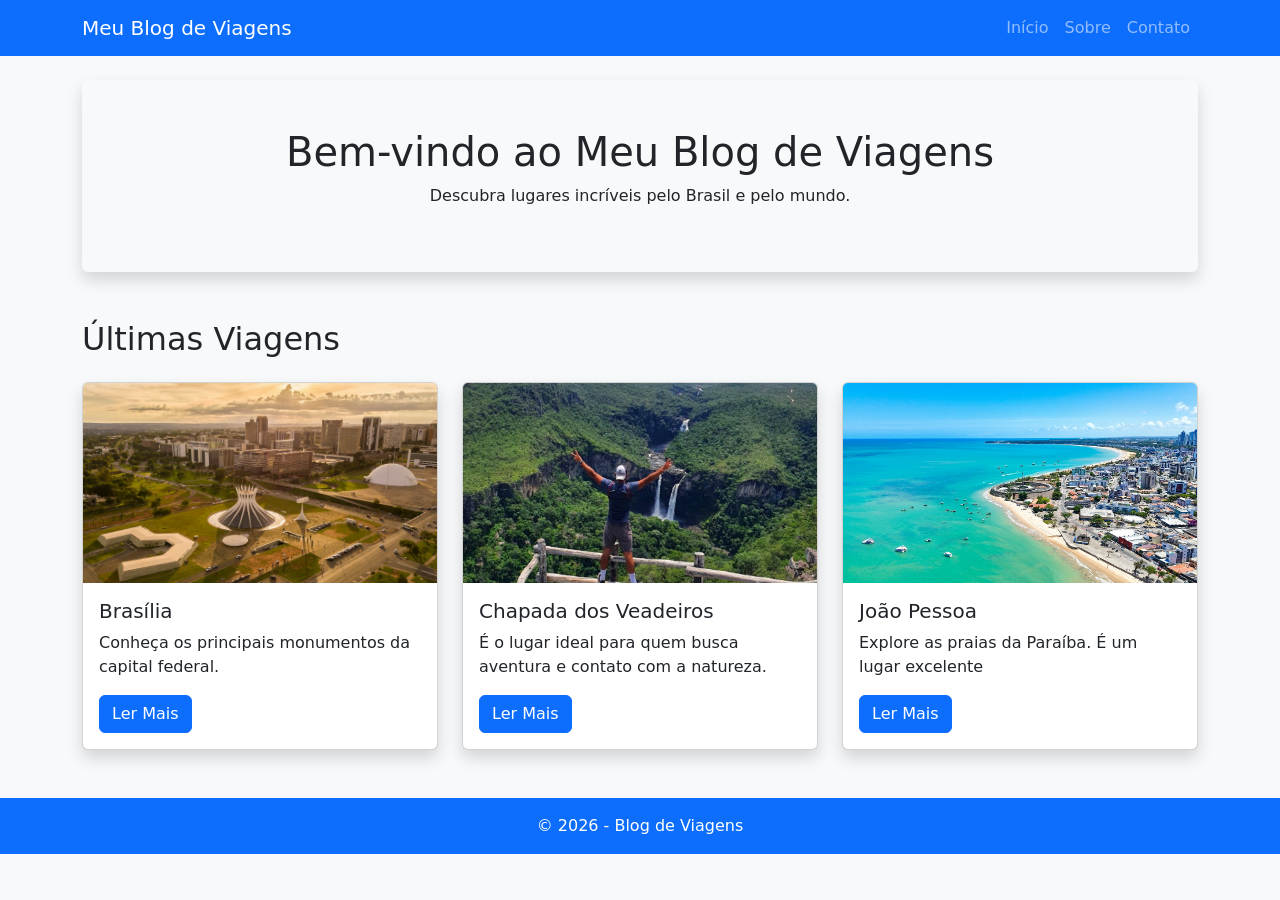
<file: index.html>
<!DOCTYPE html>
<html lang="pt-BR">
<head>
    <meta charset="UTF-8">
    <meta name="viewport" content="width=device-width, initial-scale=1.0">
    <title>Blog de Viagens</title>

    <link href="https://cdn.jsdelivr.net/npm/bootstrap@5.3.3/dist/css/bootstrap.min.css" rel="stylesheet">

    <link rel="stylesheet" href="css/estilo.css">
</head>
<body>

    <!-- Menu -->
    <nav class="navbar navbar-expand-lg navbar-dark bg-primary">
        <div class="container">
            <a class="navbar-brand" href="#">Meu Blog de Viagens</a>

            <button class="navbar-toggler" data-bs-toggle="collapse"
                data-bs-target="#menu">
                <span class="navbar-toggler-icon"></span>
            </button>

            <div class="collapse navbar-collapse" id="menu">
                <ul class="navbar-nav ms-auto">
                    <li class="nav-item">
                        <a class="nav-link" href="index.html">Início</a>
                    </li>

                    <li class="nav-item">
                        <a class="nav-link" href="sobre.html">Sobre</a>
                    </li>

                    <li class="nav-item">
                        <a class="nav-link" href="contato.html">Contato</a>
                    </li>
                </ul>
            </div>
        </div>
    </nav>

    <!-- Banner -->
    <div class="container mt-4">
        <div class="p-5 bg-light rounded shadow text-center">
            <h1>Bem-vindo ao Meu Blog de Viagens</h1>
            <p>Descubra lugares incríveis pelo Brasil e pelo mundo.</p>
        </div>
    </div>

    <!-- Artigos -->
    <div class="container mt-5">

        <h2 class="mb-4">Últimas Viagens</h2>

        <div class="row">

            <div class="col-md-4">
                <div class="card shadow">
                    <img src="imagens/brasilia.jpg" class="card-img-top">

                    <div class="card-body">
                        <h5 class="card-title">Brasília</h5>

                        <p class="card-text">
                            Conheça os principais monumentos da capital federal.
                        </p>

                        <a href="brasilia.html" class="btn btn-primary">
                            Ler Mais
                        </a>
                    </div>
                </div>
            </div>

            <div class="col-md-4">
                <div class="card shadow">
                    <img src="imagens/chapada-dos-veadeiros.jpg" class="card-img-top">

                    <div class="card-body">
                        <h5 class="card-title">Chapada dos Veadeiros</h5>

                        <p class="card-text">
                            É o lugar ideal para quem busca aventura e contato com a natureza.
                        </p>

                        <a href="chapada-dos-veadeiros.html" class="btn btn-primary">
                            Ler Mais
                        </a>
                    </div>
                </div>
            </div>

            <div class="col-md-4">
                <div class="card shadow">
                    <img src="imagens/joao-pessoa-hugo-fabricio-unsplash.jpg" class="card-img-top">

                    <div class="card-body">
                        <h5 class="card-title">João Pessoa</h5>

                        <p class="card-text">
                            Explore as praias da Paraíba. É um lugar excelente
                        </p>

                        <a href="joao-pessoa.html" class="btn btn-primary">
                            Ler Mais
                        </a>
                    </div>
                </div>
            </div>

        </div>

    </div>

    <footer class="bg-primary text-white text-center mt-5 p-3">
        © 2026 - Blog de Viagens
    </footer>

    <script src="https://cdn.jsdelivr.net/npm/bootstrap@5.3.3/dist/js/bootstrap.bundle.min.js"></script>

</body>
</html>
</file>
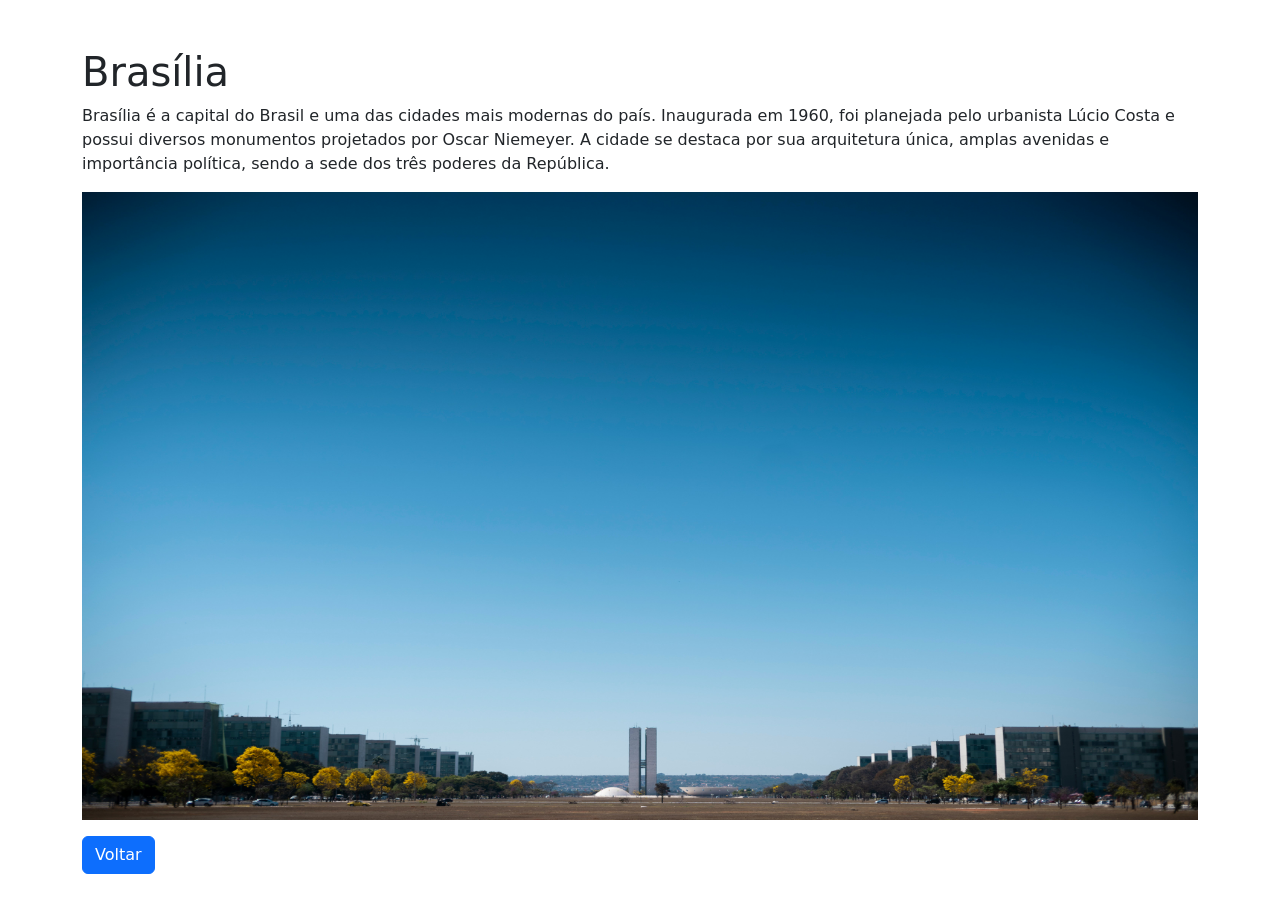
<file: brasilia.html>
<!doctype html>
<html lang="pt-br">
  <head>
    <meta charset="utf-8">
    <meta name="viewport" content="width=device-width, initial-scale=1">
    <title>Brasília</title>
    <link href="https://cdn.jsdelivr.net/npm/bootstrap@5.2.3/dist/css/bootstrap.min.css" rel="stylesheet" integrity="sha384-rbsA2VBKQhggwzxH7pPCaAqO46MgnOM80zW1RWuH61DGLwZJEdK2Kadq2F9CUG65" crossorigin="anonymous">
    <style>
      img {
        aspect-ratio: 16/9;
        width: 100%;
        margin-bottom: 1em;
      }
    </style>
  </head>
  <body>

    <div class="container mt-5">
        <h1>Brasília</h1>

        <p>Brasília é a capital do Brasil e uma das cidades mais modernas do país. Inaugurada em 1960, foi planejada pelo urbanista Lúcio Costa e possui diversos monumentos projetados por Oscar Niemeyer. A cidade se destaca por sua arquitetura única, amplas avenidas e importância política, sendo a sede dos três poderes da República.</p>

        <img src="imagens/brasilia/brasilia.jpg" alt="imagem de Brasília">

        <a href="index.html" class="btn btn-primary">Voltar</a>
    </div>

    <script src="https://cdn.jsdelivr.net/npm/bootstrap@5.2.3/dist/js/bootstrap.bundle.min.js" integrity="sha384-kenU1KFdBIe4zVF0s0G1M5b4hcpxyD9F7jL+jjXkk+Q2h455rYXK/7HAuoJl+0I4" crossorigin="anonymous"></script>
  </body>
</html>
</file>
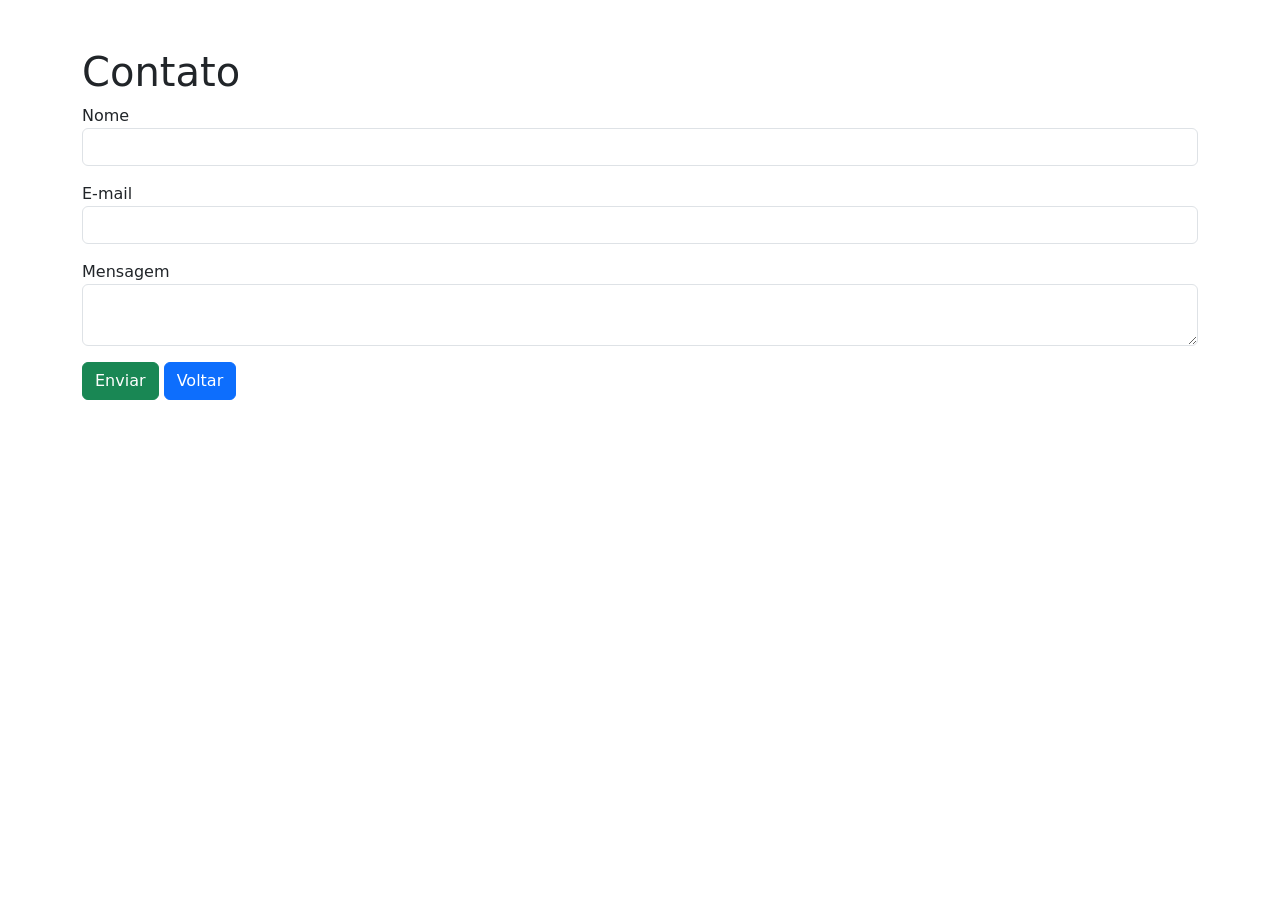
<file: contato.html>
<!DOCTYPE html>
<html lang="pt-BR">
<head>
<meta charset="UTF-8">
<title>Contato</title>

<link href="https://cdn.jsdelivr.net/npm/bootstrap@5.3.3/dist/css/bootstrap.min.css" rel="stylesheet">
</head>

<body>

<div class="container mt-5">

    <h1>Contato</h1>

    <form>

        <div class="mb-3">
            <label>Nome</label>
            <input type="text" class="form-control">
        </div>

        <div class="mb-3">
            <label>E-mail</label>
            <input type="email" class="form-control">
        </div>

        <div class="mb-3">
            <label>Mensagem</label>
            <textarea class="form-control"></textarea>
        </div>

        <button class="btn btn-success">
            Enviar
        </button>

        <a href="index.html" class="btn btn-primary">Voltar</a>

    </form>

</div>

</body>
</html>
</file>
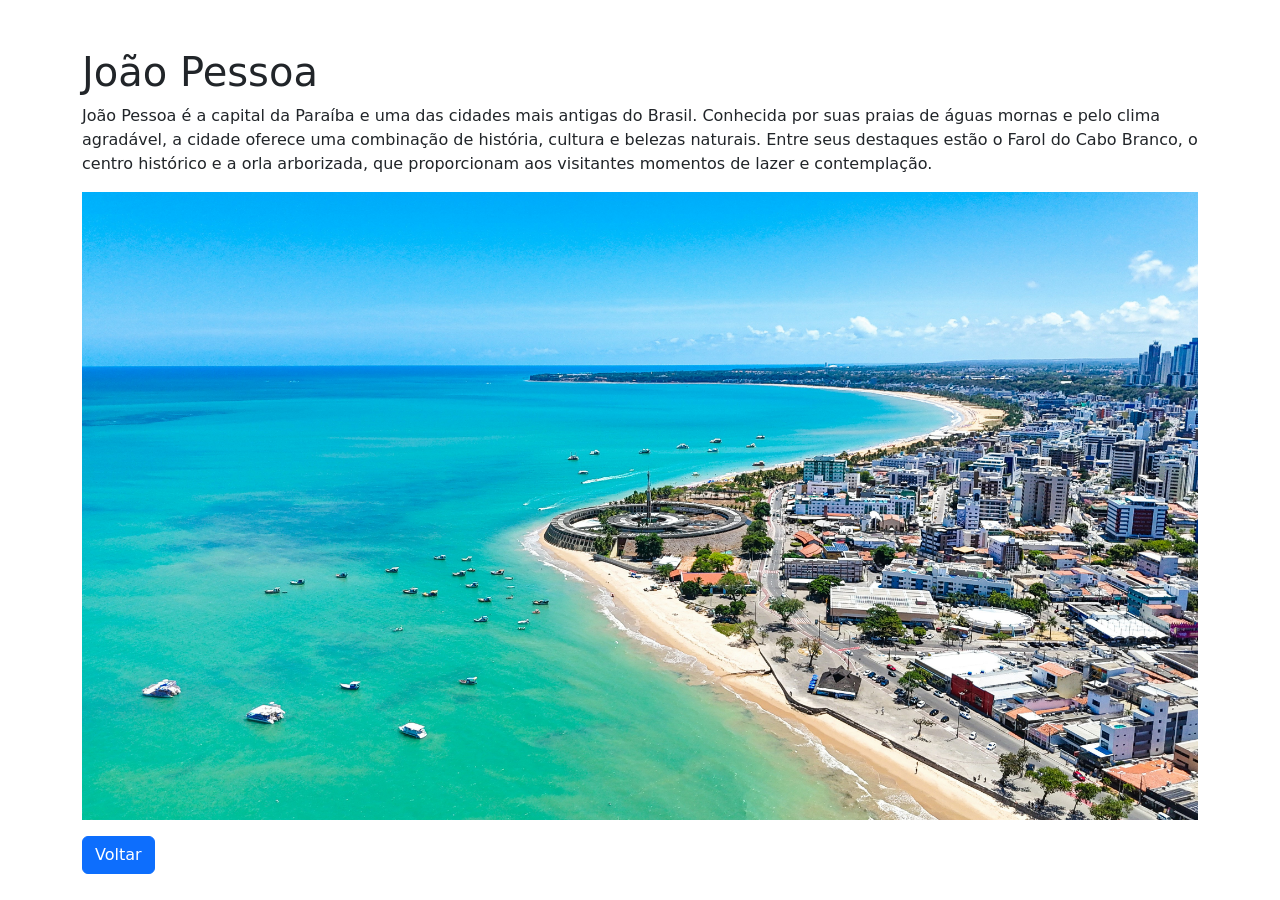
<file: joao-pessoa.html>
<!doctype html>
<html lang="pt-br">
  <head>
    <meta charset="utf-8">
    <meta name="viewport" content="width=device-width, initial-scale=1">
    <title>João Pessoa</title>
    <link href="https://cdn.jsdelivr.net/npm/bootstrap@5.2.3/dist/css/bootstrap.min.css" rel="stylesheet" integrity="sha384-rbsA2VBKQhggwzxH7pPCaAqO46MgnOM80zW1RWuH61DGLwZJEdK2Kadq2F9CUG65" crossorigin="anonymous">
    <style>
      img {
        aspect-ratio: 16/9;
        width: 100%;
        margin-bottom: 1em;
      }
    </style>
  </head>
  <body>

    <div class="container mt-5">
        <h1>João Pessoa</h1>

        <p>João Pessoa é a capital da Paraíba e uma das cidades mais antigas do Brasil. Conhecida por suas praias de águas mornas e pelo clima agradável, a cidade oferece uma combinação de história, cultura e belezas naturais. Entre seus destaques estão o Farol do Cabo Branco, o centro histórico e a orla arborizada, que proporcionam aos visitantes momentos de lazer e contemplação.</p>

        <img src="imagens/joao-pessoa/joao-pessoa.jpg" alt="imagem de João Pessoa">

        <a href="index.html" class="btn btn-primary">Voltar</a>
    </div>

    <script src="https://cdn.jsdelivr.net/npm/bootstrap@5.2.3/dist/js/bootstrap.bundle.min.js" integrity="sha384-kenU1KFdBIe4zVF0s0G1M5b4hcpxyD9F7jL+jjXkk+Q2h455rYXK/7HAuoJl+0I4" crossorigin="anonymous"></script>
  </body>
</html>
</file>
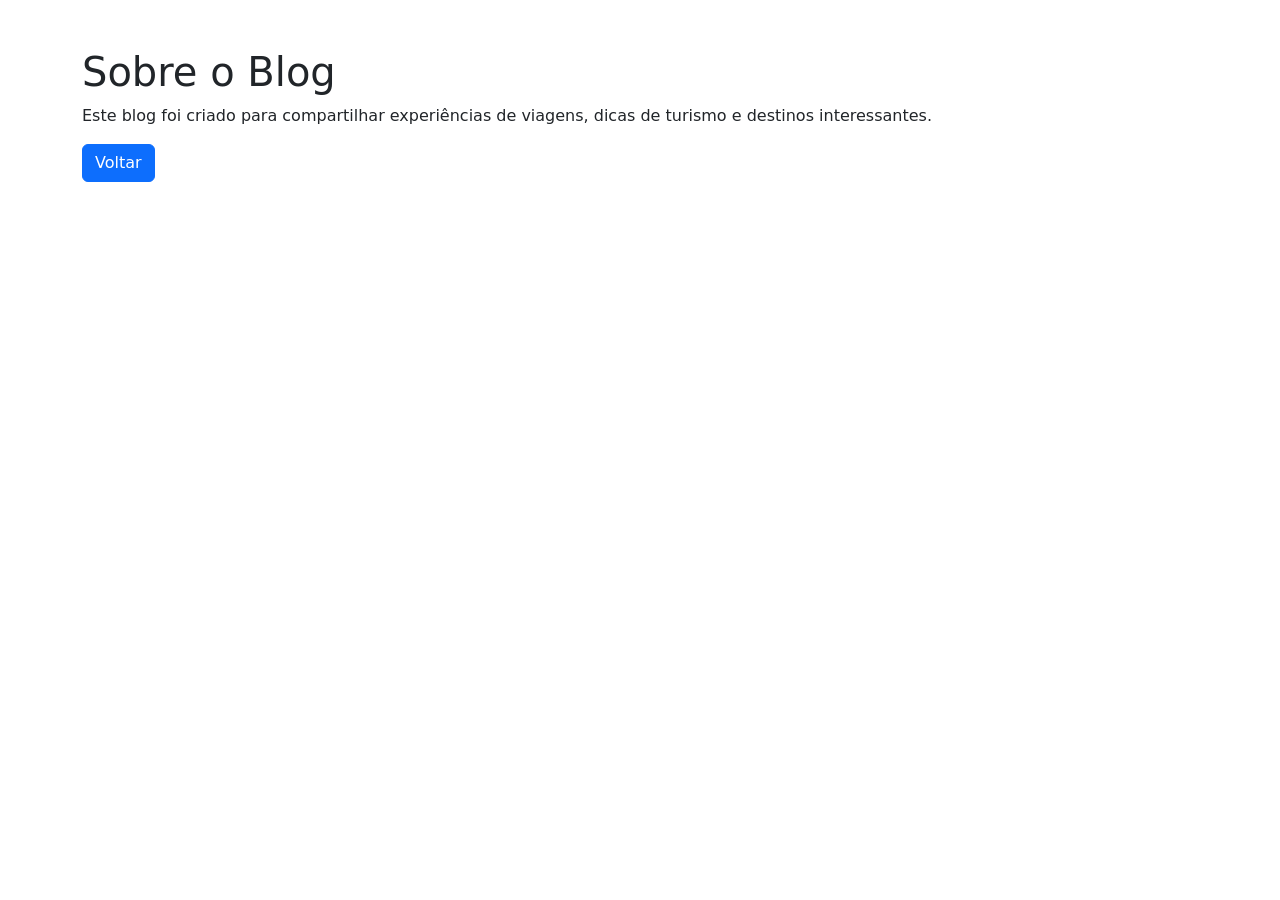
<file: sobre.html>
<!DOCTYPE html>
<html lang="pt-BR">
<head>
<meta charset="UTF-8">
<title>Sobre</title>

<link href="https://cdn.jsdelivr.net/npm/bootstrap@5.3.3/dist/css/bootstrap.min.css" rel="stylesheet">
</head>

<body>

<div class="container mt-5">

    <h1>Sobre o Blog</h1>

    <p>
        Este blog foi criado para compartilhar experiências de viagens,
        dicas de turismo e destinos interessantes.
    </p>

    <a href="index.html" class="btn btn-primary">
        Voltar
    </a>

</div>

</body>
</html>
</file>
<file: css/estilo.css>
body {
    background-color: #f8f9fa;
}

.card {
    transition: 0.3s;
}

.card:hover {
    transform: scale(1.03);
}

div.col-md-4 img {
    aspect-ratio: 16/9;
}

footer {
    margin-top: 50px;
}
</file>
